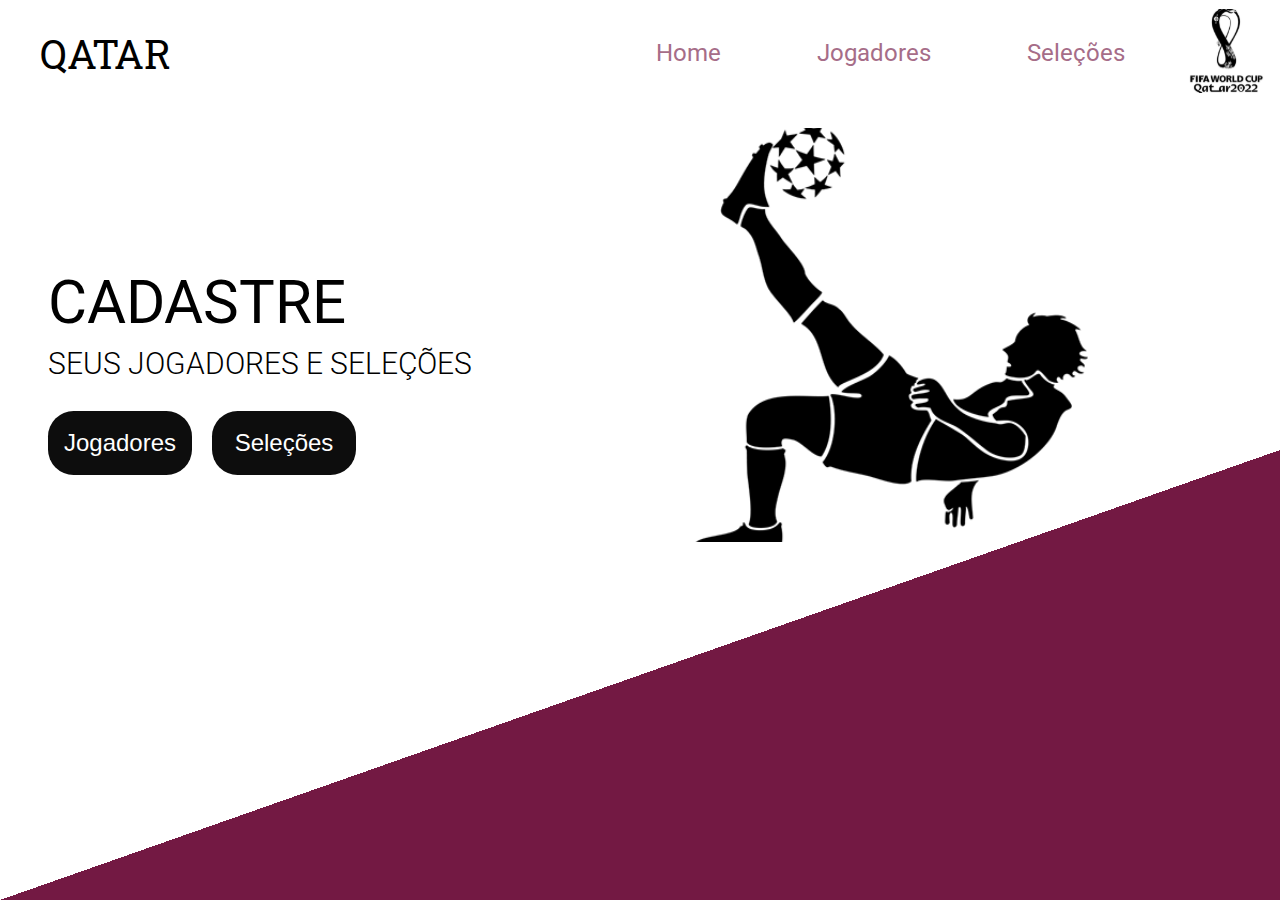
<file: index.html>
<!DOCTYPE html>
<html lang="en">
<head>
    <meta charset="UTF-8">
    <meta http-equiv="X-UA-Compatible" content="IE=edge">
    <meta name="viewport" content="width=device-width, initial-scale=1.0">
    <title>Copa do Mundo</title>

    <!--Google Fonts API-->
    <link rel="preconnect" href="https://fonts.googleapis.com">
    <link rel="preconnect" href="https://fonts.gstatic.com" crossorigin>

    <!--Fontes-->
    <link href="https://fonts.googleapis.com/css2?family=Roboto+Slab:wght@100;200;300;400;500;600;700;800;900&display=swap" rel="stylesheet">
    <link href="https://fonts.googleapis.com/css2?family=Roboto+Slab:wght@100;200;300;400;500;600;700;800;900&family=Roboto:ital,wght@0,100;0,300;0,400;0,500;0,700;0,900;1,100;1,300;1,400;1,500;1,700;1,900&display=swap" rel="stylesheet">

    <!--CSS's-->
    <link rel="stylesheet" href="./styles/index.css">
    <link rel="stylesheet" href="./styles/main.css">

</head>
<body>
    <header>
        <ul>
            <div id="div-header-qatar">
                <li><h1 id="qatar-name">QATAR</h1></li>
            </div>
            <div id="div-header-options">
                <li><a href="./index.html"><h3>Home</h3></a></li>
                <li><a href="./views/jogadores.html"><h3>Jogadores</h3></a></li>
                <li><a href=""><h3>Seleções</h3></a></li>
                <li><img src="./images/logo-copa.svg" alt="simbolo_copa_catar"></li>
            </div>
        </ul>
    </header>
    <main>
        <nav id="content-page">
            <div id="div-text-main">
                <h1>CADASTRE</h1>
                <h3>SEUS JOGADORES E SELEÇÕES</h3>
            </div>
            <div id="div-buttons">
                <a href="./views/jogadores.html"><button class="buttons-main">Jogadores</button></a>
                <a href=""><button class="buttons-main">Seleções</button></a>
            </div>
        </nav>
        <nav id="div-image">
            <img id="player-image" src="./images/cara-dando-bike.svg" alt="cara_dando_bike">
        </nav>
        <nav id="linear-gradient"></nav>
    </main>
</body>
</html>
</file>
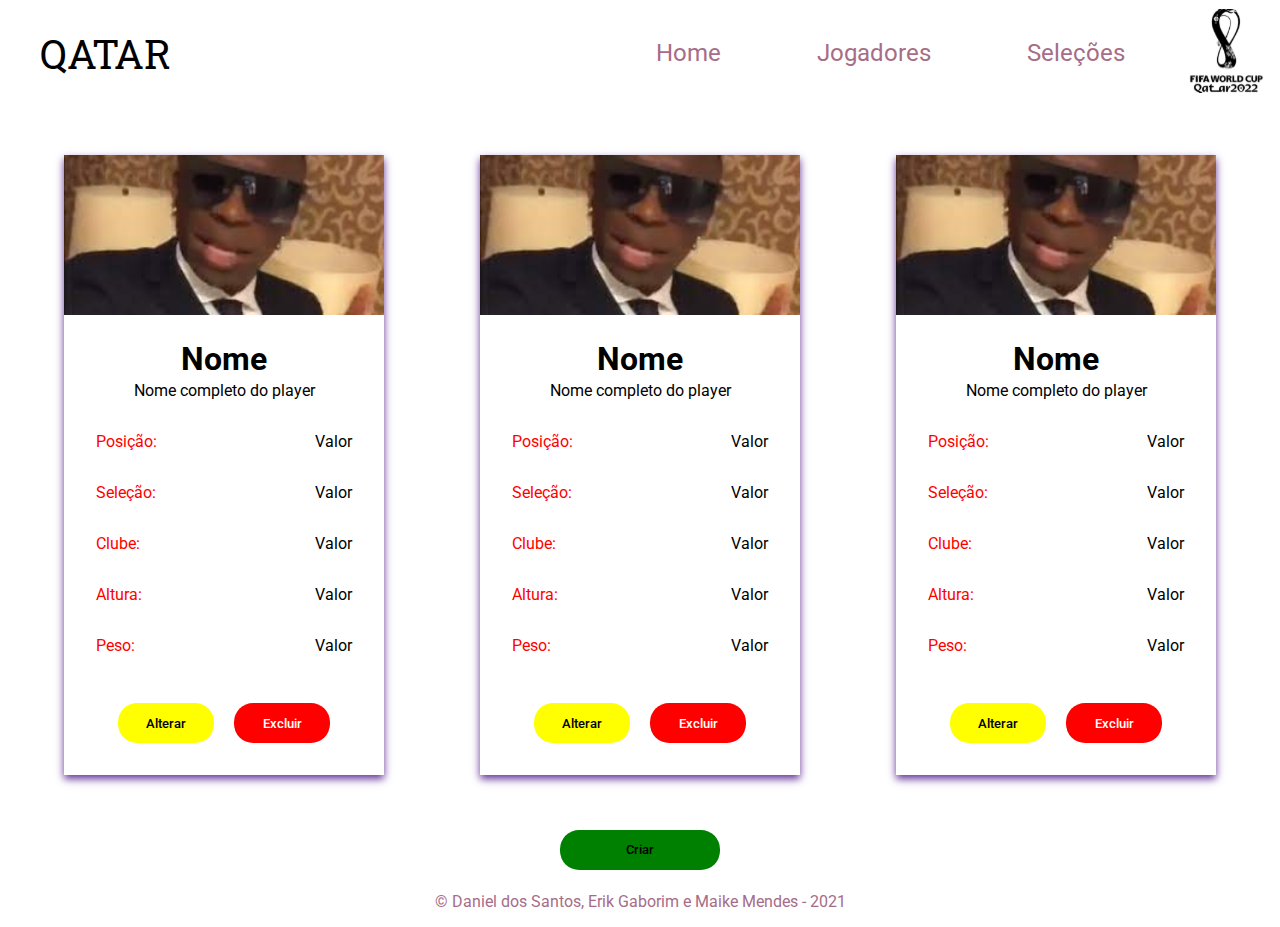
<file: views/jogadores.html>
<!DOCTYPE html>
<html lang="en">
<head>
    <meta charset="UTF-8">
    <meta http-equiv="X-UA-Compatible" content="IE=edge">
    <meta name="viewport" content="width=device-width, initial-scale=1.0">
    <title>Trabalho de DW2</title>

    <!--Google Fonts API-->
    <link rel="preconnect" href="https://fonts.googleapis.com">
    <link rel="preconnect" href="https://fonts.gstatic.com" crossorigin>

    <!--Fontes-->
    <link href="https://fonts.googleapis.com/css2?family=Roboto+Slab:wght@100;200;300;400;500;600;700;800;900&display=swap" rel="stylesheet">
    <link href="https://fonts.googleapis.com/css2?family=Roboto+Slab:wght@100;200;300;400;500;600;700;800;900&family=Roboto:ital,wght@0,100;0,300;0,400;0,500;0,700;0,900;1,100;1,300;1,400;1,500;1,700;1,900&display=swap" rel="stylesheet">
    
    <link rel="stylesheet" href="../styles/jogadores.css">
    <link rel="stylesheet" href="../styles/main.css">
</head>
<body>
    <header>
        <ul>
            <div id="div-header-qatar">
                <li><h1 id="qatar-name">QATAR</h1></li>
            </div>
            <div id="div-header-options">
                <li><a href="../index.html"><h3>Home</h3></a></li>
                <li><a href="./jogadores.html"><h3>Jogadores</h3></a></li>
                <li><a href="../views/selecao.html"><h3>Seleções</h3></a></li>
                <li><img src="../images/logo-copa.svg" alt="simbolo_copa_catar"></li>
            </div>
        </ul>
    </header>
    <main>
        <section class="section-cards">
            <div class="card">
                <img src="../images/vinimalvadeza.jpeg" alt="vini">
                <div class="card-text-area">
                    <h1>Nome</h1>
                    <p class="complete-name">Nome completo do player</p>
                    <div class="text">
                        <p class="atributo">Posição: </p>
                        <p class="valor">Valor</p>
                    </div>
                    
                    <div class="text">
                        <p class="atributo">Seleção: </p>
                        <p class="valor">Valor</p>
                    </div>

                    <div class="text">
                        <p class="atributo">Clube: </p>
                        <p class="valor">Valor</p>
                    </div>

                    <div class="text">
                        <p class="atributo">Altura: </p>
                        <p class="valor">Valor</p>
                    </div>

                    <div class="text">
                        <p class="atributo">Peso: </p>
                        <p class="valor">Valor</p>
                    </div>
                </div>
                <div class="div-buttons">
                    <a href="#"><button class="crud-buttons update-button">Alterar</button></a>
                    <a href="#"><button class="crud-buttons delete-button">Excluir</button></a>
                </div>
            </div>

            <div class="card">
                <img src="../images/vinimalvadeza.jpeg" alt="vini">
                <div class="card-text-area">
                    <h1>Nome</h1>
                    <p class="complete-name">Nome completo do player</p>
                    <div class="text">
                        <p class="atributo">Posição: </p>
                        <p class="valor">Valor</p>
                    </div>
                    
                    <div class="text">
                        <p class="atributo">Seleção: </p>
                        <p class="valor">Valor</p>
                    </div>

                    <div class="text">
                        <p class="atributo">Clube: </p>
                        <p class="valor">Valor</p>
                    </div>

                    <div class="text">
                        <p class="atributo">Altura: </p>
                        <p class="valor">Valor</p>
                    </div>

                    <div class="text">
                        <p class="atributo">Peso: </p>
                        <p class="valor">Valor</p>
                    </div>
                </div>
                <div class="div-buttons">
                    <a href="#"><button class="crud-buttons update-button">Alterar</button></a>
                    <a href="#"><button class="crud-buttons delete-button">Excluir</button></a>
                </div>
            </div>

            <div class="card">
                <img src="../images/vinimalvadeza.jpeg" alt="vini">
                <div class="card-text-area">
                    <h1>Nome</h1>
                    <p class="complete-name">Nome completo do player</p>
                    <div class="text">
                        <p class="atributo">Posição: </p>
                        <p class="valor">Valor</p>
                    </div>
                    
                    <div class="text">
                        <p class="atributo">Seleção: </p>
                        <p class="valor">Valor</p>
                    </div>

                    <div class="text">
                        <p class="atributo">Clube: </p>
                        <p class="valor">Valor</p>
                    </div>

                    <div class="text">
                        <p class="atributo">Altura: </p>
                        <p class="valor">Valor</p>
                    </div>

                    <div class="text">
                        <p class="atributo">Peso: </p>
                        <p class="valor">Valor</p>
                    </div>
                </div>
                <div class="div-buttons">
                    <a href="#"><button class="crud-buttons update-button">Alterar</button></a>
                    <a href="#"><button class="crud-buttons delete-button">Excluir</button></a>
                </div>
            </div>
            <a href="#"><button class="crud-buttons create-button">Criar</button></a>
        </section>
    </main>

    <footer>
        &copy; Daniel dos Santos, Erik Gaborim e Maike Mendes - 2021
    </footer>
</body>
</html>
</file>
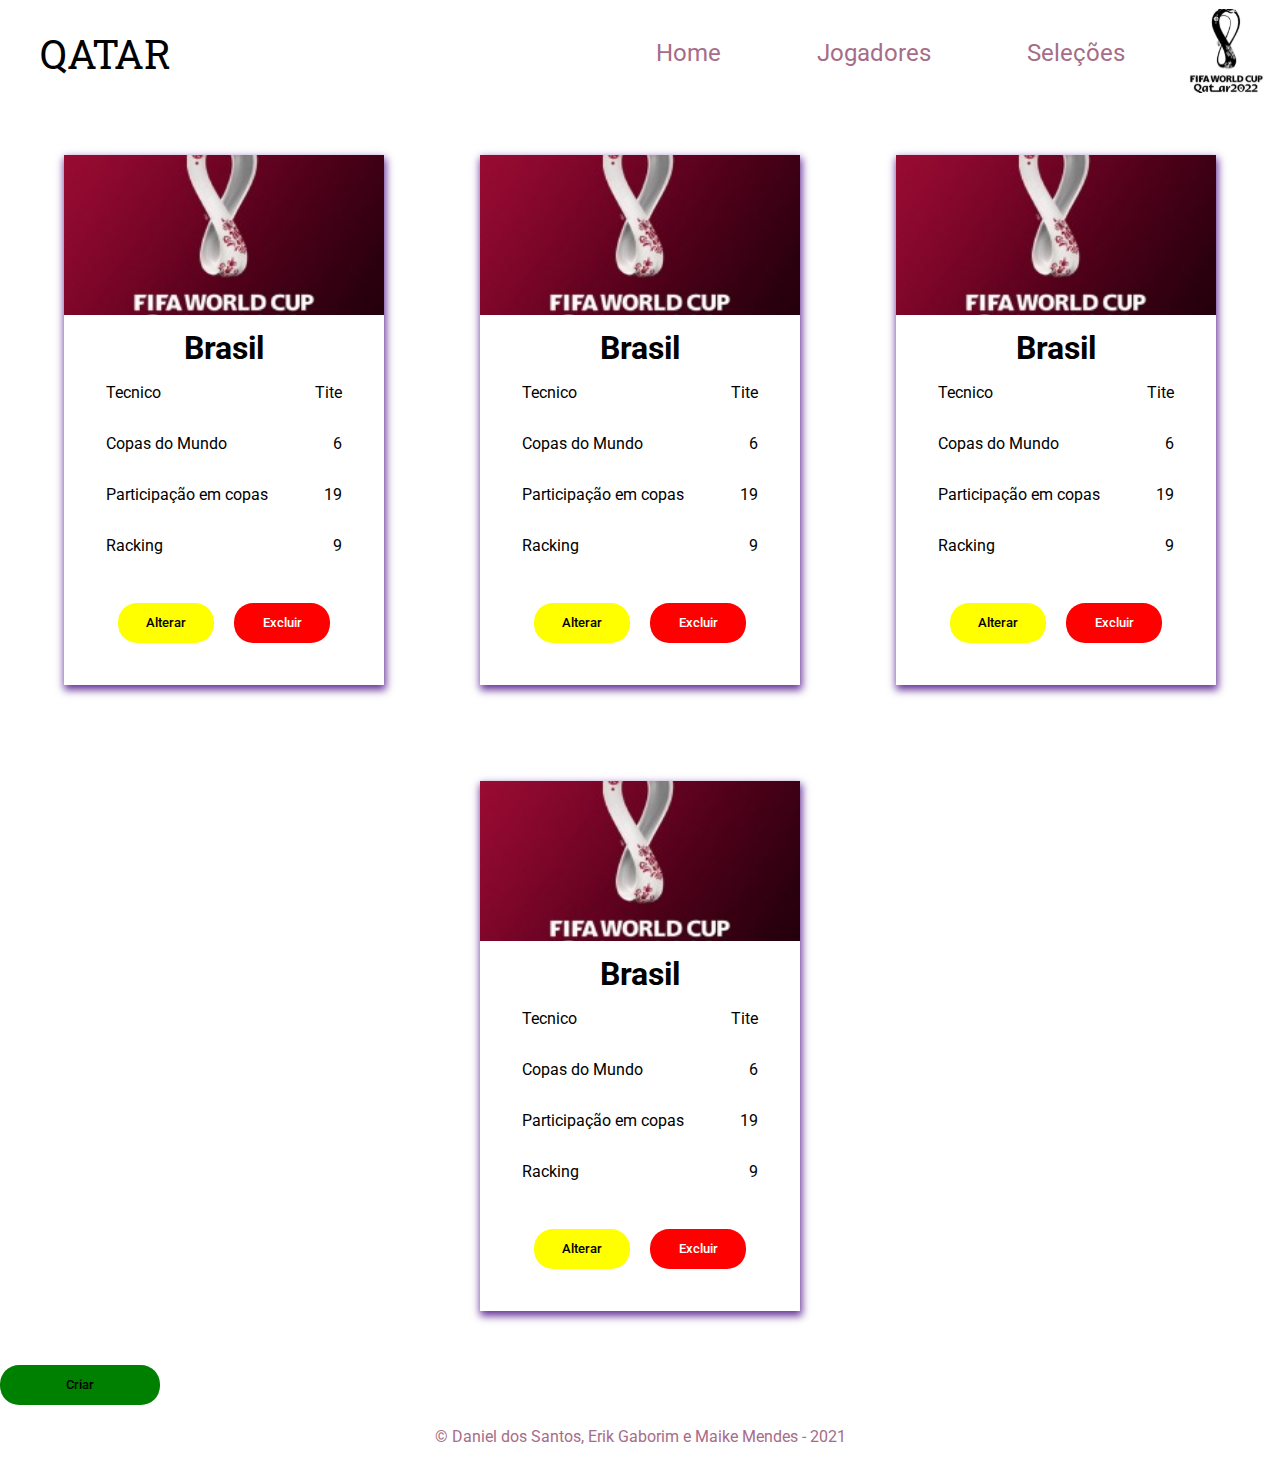
<file: views/selecao.html>
<!DOCTYPE html>
<html lang="pt-br">
<head>
    <meta charset="UTF-8">
    <meta http-equiv="X-UA-Compatible" content="IE=edge">
    <meta name="viewport" content="width=device-width, initial-scale=1.0">
    <title>Selecao</title>

    <!--Google Fonts API-->
    <link rel="preconnect" href="https://fonts.googleapis.com">
    <link rel="preconnect" href="https://fonts.gstatic.com" crossorigin>

    <!--Fontes-->
    <link href="https://fonts.googleapis.com/css2?family=Roboto+Slab:wght@100;200;300;400;500;600;700;800;900&display=swap" rel="stylesheet">
    <link href="https://fonts.googleapis.com/css2?family=Roboto+Slab:wght@100;200;300;400;500;600;700;800;900&family=Roboto:ital,wght@0,100;0,300;0,400;0,500;0,700;0,900;1,100;1,300;1,400;1,500;1,700;1,900&display=swap" rel="stylesheet">
    

    <link rel="stylesheet" href="../styles/selecao.css">
    <link rel="stylesheet" href="../styles/main.css">
</head>
<body>
    <header>
        <ul>
            <div id="div-header-qatar">
                <li><h1 id="qatar-name">QATAR</h1></li>
            </div>
            <div id="div-header-options">
                <li><a href="../index.html"><h3>Home</h3></a></li>
                <li><a href="./jogadores.html"><h3>Jogadores</h3></a></li>
                <li><a href="./selecao.html"><h3>Seleções</h3></a></li>
                <li><img src="../images/logo-copa.svg" alt="simbolo_copa_catar"></li>
            </div>
        </ul>
    </header>
    <main>
         <section>

             <div class = "card">

                <img class = "selecao" src = "../images/selecao-icon.jpeg">

                <div class="content">

                    <h2>Brasil</h2>
                
                    <div class="text">
                        <p class="atributo">Tecnico</p> 
                        <p class="valor">Tite</p>
                    </div>

                    <div class="text">
                        <p class="atributo">Copas do Mundo</p> 
                        <p class="valor">6</p>
                    </div>

                    <div class="text">
                        <p class="atributo">Participação em copas</p> 
                        <p class="valor">19</p>
                    </div>

                    <div class="text">
                        <p class="atributo">Racking</p> 
                        <p class="valor">9</p>
                    </div>

                    <div class="div-buttons">
                        <a href="#"><button class="crud-buttons update-button">Alterar</button></a>
                        <a href="#"><button class="crud-buttons delete-button">Excluir</button></a>
                    </div>

                </div>

             </div>

             <div class = "card">

                <img class = "selecao" src = "../images/selecao-icon.jpeg">

                <div class="content">

                    <h2>Brasil</h2>
                
                    <div class="text">
                        <p class="atributo">Tecnico</p> 
                        <p class="valor">Tite</p>
                    </div>

                    <div class="text">
                        <p class="atributo">Copas do Mundo</p> 
                        <p class="valor">6</p>
                    </div>

                    <div class="text">
                        <p class="atributo">Participação em copas</p> 
                        <p class="valor">19</p>
                    </div>

                    <div class="text">
                        <p class="atributo">Racking</p> 
                        <p class="valor">9</p>
                    </div>

                    <div class="div-buttons">
                        <a href="#"><button class="crud-buttons update-button">Alterar</button></a>
                        <a href="#"><button class="crud-buttons delete-button">Excluir</button></a>
                    </div>

                </div>

             </div>
             
             <div class = "card">

                <img class = "selecao" src = "../images/selecao-icon.jpeg">

                <div class="content">

                    <h2>Brasil</h2>
                
                    <div class="text">
                        <p class="atributo">Tecnico</p> 
                        <p class="valor">Tite</p>
                    </div>

                    <div class="text">
                        <p class="atributo">Copas do Mundo</p> 
                        <p class="valor">6</p>
                    </div>

                    <div class="text">
                        <p class="atributo">Participação em copas</p> 
                        <p class="valor">19</p>
                    </div>

                    <div class="text">
                        <p class="atributo">Racking</p> 
                        <p class="valor">9</p>
                    </div>

                    <div class="div-buttons">
                        <a href="#"><button class="crud-buttons update-button">Alterar</button></a>
                        <a href="#"><button class="crud-buttons delete-button">Excluir</button></a>
                    </div>

                </div>

             </div>

             <div class = "card">

                <img class = "selecao" src = "../images/selecao-icon.jpeg">

                <div class="content">

                    <h2>Brasil</h2>
                
                    <div class="text">
                        <p class="atributo">Tecnico</p> 
                        <p class="valor">Tite</p>
                    </div>

                    <div class="text">
                        <p class="atributo">Copas do Mundo</p> 
                        <p class="valor">6</p>
                    </div>

                    <div class="text">
                        <p class="atributo">Participação em copas</p> 
                        <p class="valor">19</p>
                    </div>

                    <div class="text">
                        <p class="atributo">Racking</p> 
                        <p class="valor">9</p>
                    </div>

                    <div class="div-buttons">
                        <a href="#"><button class="crud-buttons update-button">Alterar</button></a>
                        <a href="#"><button class="crud-buttons delete-button">Excluir</button></a>
                    </div>

                </div>

             </div>
             
        </section>

        <a href="#"><button class="crud-buttons create-button">Criar</button></a>

    </main>

    <footer>
        &copy; Daniel dos Santos, Erik Gaborim e Maike Mendes - 2021
    </footer>
    
</body>
</html>
</file>
<file: styles/index.css>
body{
    width: 100vw;
    height: 100vh;
}

main{
    display: flex;
}

#content-page{
    text-align: justify;
    margin: 10rem 0 0 3rem;
}

#content-page h1{
    font-size: 60px;
    font-weight: 400;
    margin: 0;
    padding: 0;
}

#content-page h3{
    font-size: 30px;
    font-weight: 300;
    margin-top: 0.5rem;
    padding: 0;
}

.buttons-main{
    background-color: var(--buttom-color);
    color: white;
    font-size: 24px;
    height: 4rem;
    width: 9rem;
    border-radius: 1.6rem;
    border-style: none;
    margin: 0 1rem 0 0;
}

.buttons-main:hover{
    cursor: pointer;
    background-color: var(--button-color-hover);
    transition: 0.8s;
}

#div-image{
    position: absolute;
    right: 12rem;
    top: 8rem;
}

#player-image{
    min-width: 25rem;
    min-height: 25rem;
}

#linear-gradient{
    position: absolute;
    height: 50vh;
    width: 100vw;
    background: linear-gradient(to top left, var(--index-main-color) 50%, white 50%);
    bottom: 0;
    z-index: -1;
}
</file>
<file: styles/main.css>
:root{
    font-family: Roboto;
    --buttom-color: #0D0D0D;
    --button-color-hover: #1d1d1d;
    --buttom-header-font-color: #A66D88;
    --index-main-color: #731943;
}

html, body{
    padding: 0;
    margin: 0;
}

header li{
    list-style: none;
}

header ul{
    display: flex;
    align-items: center;
    margin: 0;
}

#qatar-name{
    font: 400 40px Roboto Slab;
    padding: 0;
}

#div-header-options{
    display: flex;
    align-items: center;
    position: absolute;
    right: 0;
}

#div-header-options h3{
    font-size: 24px;
    font-weight: 400;
    color: var(--buttom-header-font-color);
    margin: 0 3rem;
}

a{
    text-decoration: none;
}

#div-header-options img{
    margin: 0 1rem;
    min-width: 75px;
    min-height: 75px;
}

.div-buttons{
    text-align: center;
}

.crud-buttons{
    margin: 2rem 0.5rem;
    height: 2.5rem;
    width: 6rem;
    border-radius: 1.2rem;
    border-style: none;
    font-family: Roboto;
    font-weight: 500;
    cursor: pointer;
    transition: 0.2s;
}

.crud-buttons:hover{
    width: 8rem;
    height: 3rem;
    font-size: 18px;
}

.update-button{
    background-color: yellow;
}

.delete-button{
    background-color: red;
    color: white;
}

.create-button{
    background-color: green;
    width: 10rem;
    margin: 0.4rem 0;
}

.create-button:hover{
    width: 12rem;
    height: 3rem;
}

section{
    /* margin: 10rem; */
    margin: 0;
    display: flex;
    flex-flow: row wrap;
    align-content: center;
    /* max-width: 90%; */
    margin-left: auto;
    margin-right: auto;
    justify-content:center;
    /* max-width: 80%; */
}
a{
    color: var(--buttom-header-font-color);
}
footer{
    color: var(--buttom-header-font-color);
    text-align: center;
    margin: 1rem;
}
</file>
<file: styles/jogadores.css>
.section-cards{
    display: flex;
}

.card{
    margin: 3rem;
    width: 20rem;
    box-shadow: 0 4px 8px 0 rebeccapurple;
}

.complete-name, .card h1, .card a{
    text-align: center;
}

.card h1{
    margin-bottom: 0;
    padding-bottom: 0;
    font-size: 2rem;

}

.card p{
    font-size: 1rem;
}

.complete-name{
    margin-top: 0.2rem;
    font-size: 14px;
}

.card img{
    width: 100%;
    max-height: 10rem;
    object-fit: cover;
}

.card-text-area{
    padding: 0 2rem;
}

.text{
    display: flex;
    column-gap: 10px;
}

.atributo{
    display:flex;
    margin-right: auto;         
    color: red;       
}

.valor{
    display: flex;
    margin-left: auto;
}

section{
    /* margin: 10rem; */
    margin: 0;
    display: flex;
    flex-flow: row wrap;
    align-content: center;
    /* max-width: 90%; */
    margin-left: auto;
    margin-right: auto;
    justify-content:center;
    /* max-width: 80%; */
}

.div{
    display: flex;
    align-content: center;
    justify-content: center;
}
</file>
<file: styles/selecao.css>
/* *{
    margin: 0;
    padding: 0;
} */


section{
    /* margin: 10rem; */
    margin: 0;
    display: flex;
    flex-flow: row wrap;
    align-content: center;
    /* max-width: 90%; */
    margin-left: auto;
    margin-right: auto;
    justify-content:center;
    /* max-width: 80%; */
}

.card{
    box-shadow: 1px 4px 8px 1px rebeccapurple;
    /* padding: 2rem 3.6rem; */
    margin: 3rem;
    width:20rem;
    text-decoration: none;
    /* background-color: rgb(48, 46, 46); */
    /* color: aliceblue; */

}

.card img{
    width: 100%;
    max-height: 10rem;
    object-fit: cover;
}

.card .content .text{
    padding: 0 2rem; 
}

.card .content h2{
    text-align: center;
    margin: 0;
}

.card .text{
    display: flex;
    column-gap: 10px;
/*    margin: 1rem;*/
}


.button {
    text-align: center;
}


.atributo{
    display:flex;
   /* align-items: center; */
    margin-right: auto;         
    /* color: red;        */
}
.valor{
    display: flex;
    margin-left: auto;
    /* color: ; */
}

.card  .content {
    padding: 10px;
}

.card h2{
    font-size: 2rem;
}



.card p{
    font-size: 1rem;
}

.butao{
    text-align: center;
    margin: 2.6rem;
}

body{
    background-color: fffff;
}

.area{
    display: flex;
    width: 100%;
    /* align-items: center; */
    justify-content:center;
    color: white;
}
/* 
.area .create-button{
    white: white !important;
} */
.rodape{
    background-color:red;
}
</file>
